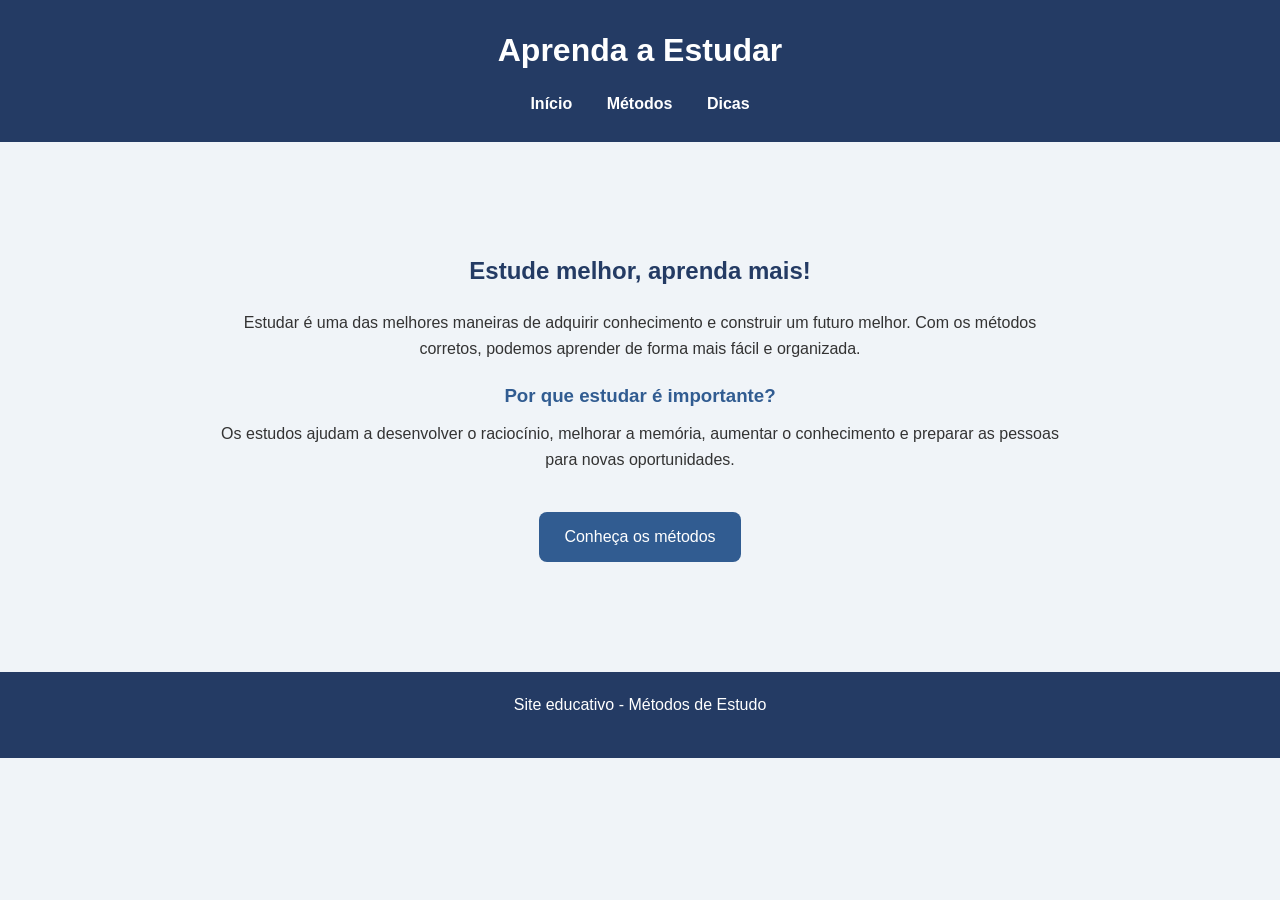
<file: index.html>
<!DOCTYPE html>
<html lang="pt-br">
<head>
    <meta charset="UTF-8">
    <meta name="viewport" content="width=device-width, initial-scale=1.0">
    <title>Métodos de Estudo</title>
    <link rel="stylesheet" href="style.css">
</head>
<body>

<header>
    <h1>Aprenda a Estudar</h1>
    <nav>
        <a href="index.html">Início</a>
        <a href="metodos.html">Métodos</a>
        <a href="dicas.html">Dicas</a>
    </nav>
</header>

<main class="inicio">
    <h2>Estude melhor, aprenda mais!</h2>

    <p>
        Estudar é uma das melhores maneiras de adquirir
        conhecimento e construir um futuro melhor.
        Com os métodos corretos, podemos aprender
        de forma mais fácil e organizada.
    </p>

    <h3>Por que estudar é importante?</h3>

    <p>
        Os estudos ajudam a desenvolver o raciocínio,
        melhorar a memória, aumentar o conhecimento
        e preparar as pessoas para novas oportunidades.
    </p>

    <a class="botao" href="metodos.html">
        Conheça os métodos
    </a>
</main>

<footer>
    <p>Site educativo - Métodos de Estudo</p>
</footer>

</body>
</html>
</file>
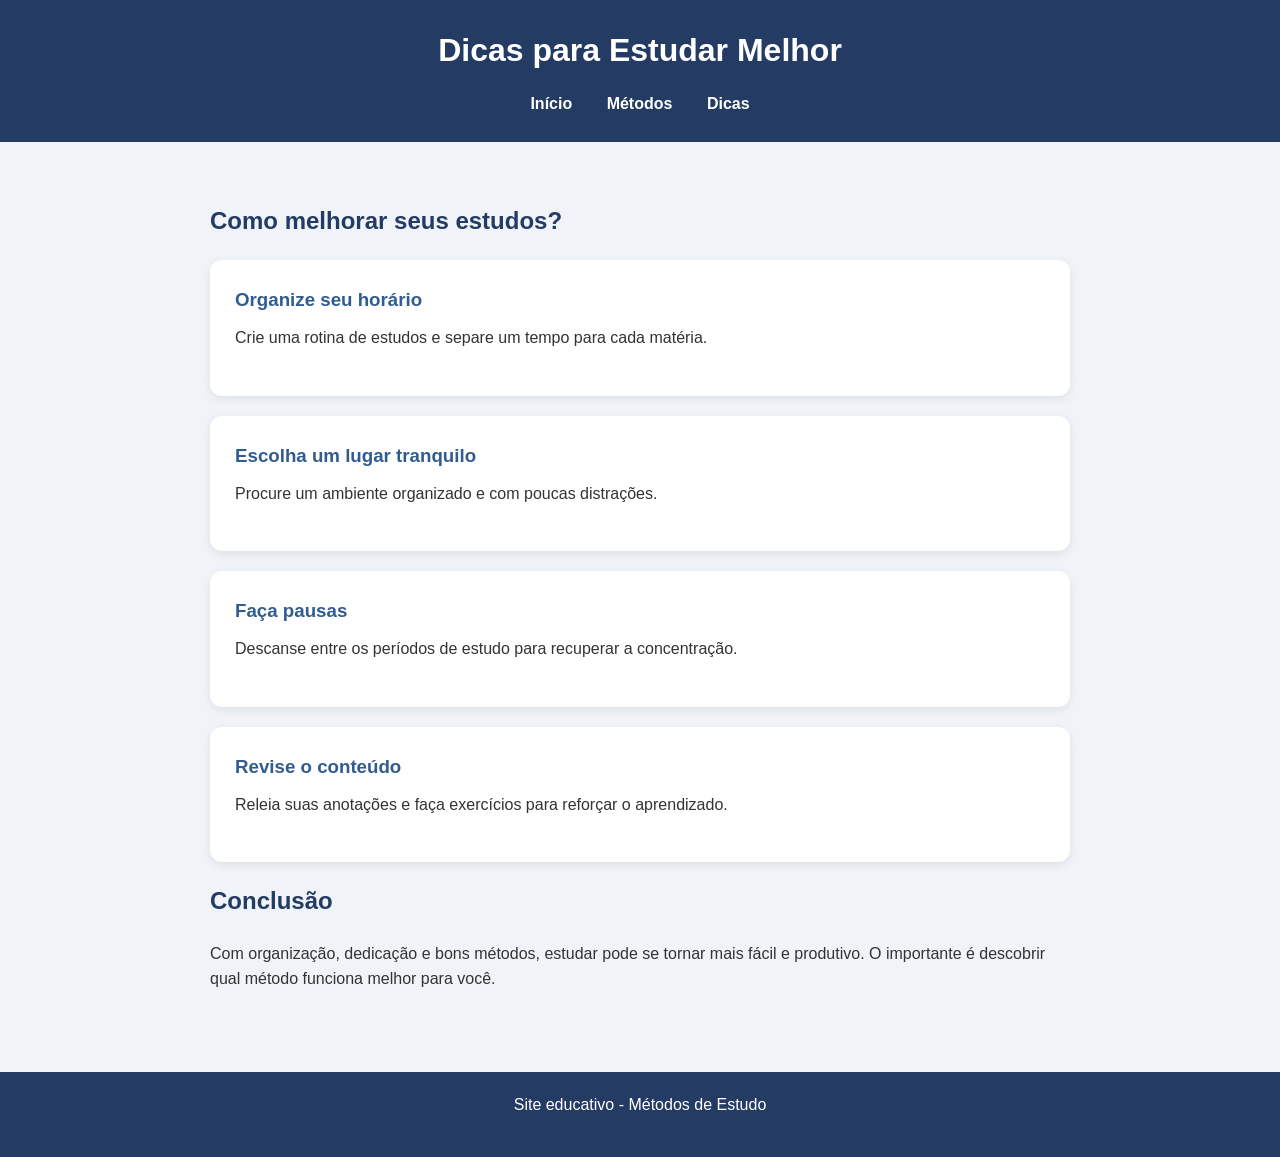
<file: dicas.html>
<!DOCTYPE html>
<html lang="pt-br">
<head>
    <meta charset="UTF-8">
    <meta name="viewport" content="width=device-width, initial-scale=1.0">
    <title>Dicas de Estudo</title>
    <link rel="stylesheet" href="style.css">
</head>
<body>

<header>
    <h1>Dicas para Estudar Melhor</h1>
    <nav>
        <a href="index.html">Início</a>
        <a href="metodos.html">Métodos</a>
        <a href="dicas.html">Dicas</a>
    </nav>
</header>

<main>
    <h2>Como melhorar seus estudos?</h2>

    <section class="card">
        <h3>Organize seu horário</h3>
        <p>Crie uma rotina de estudos e separe um tempo para cada matéria.</p>
    </section>

    <section class="card">
        <h3>Escolha um lugar tranquilo</h3>
        <p>Procure um ambiente organizado e com poucas distrações.</p>
    </section>

    <section class="card">
        <h3>Faça pausas</h3>
        <p>Descanse entre os períodos de estudo para recuperar a concentração.</p>
    </section>

    <section class="card">
        <h3>Revise o conteúdo</h3>
        <p>Releia suas anotações e faça exercícios para reforçar o aprendizado.</p>
    </section>

    <h2>Conclusão</h2>
    <p>
        Com organização, dedicação e bons métodos,
        estudar pode se tornar mais fácil e produtivo.
        O importante é descobrir qual método funciona
        melhor para você.
    </p>
</main>

<footer>
    <p>Site educativo - Métodos de Estudo</p>
</footer>

</body>
</html>
</file>
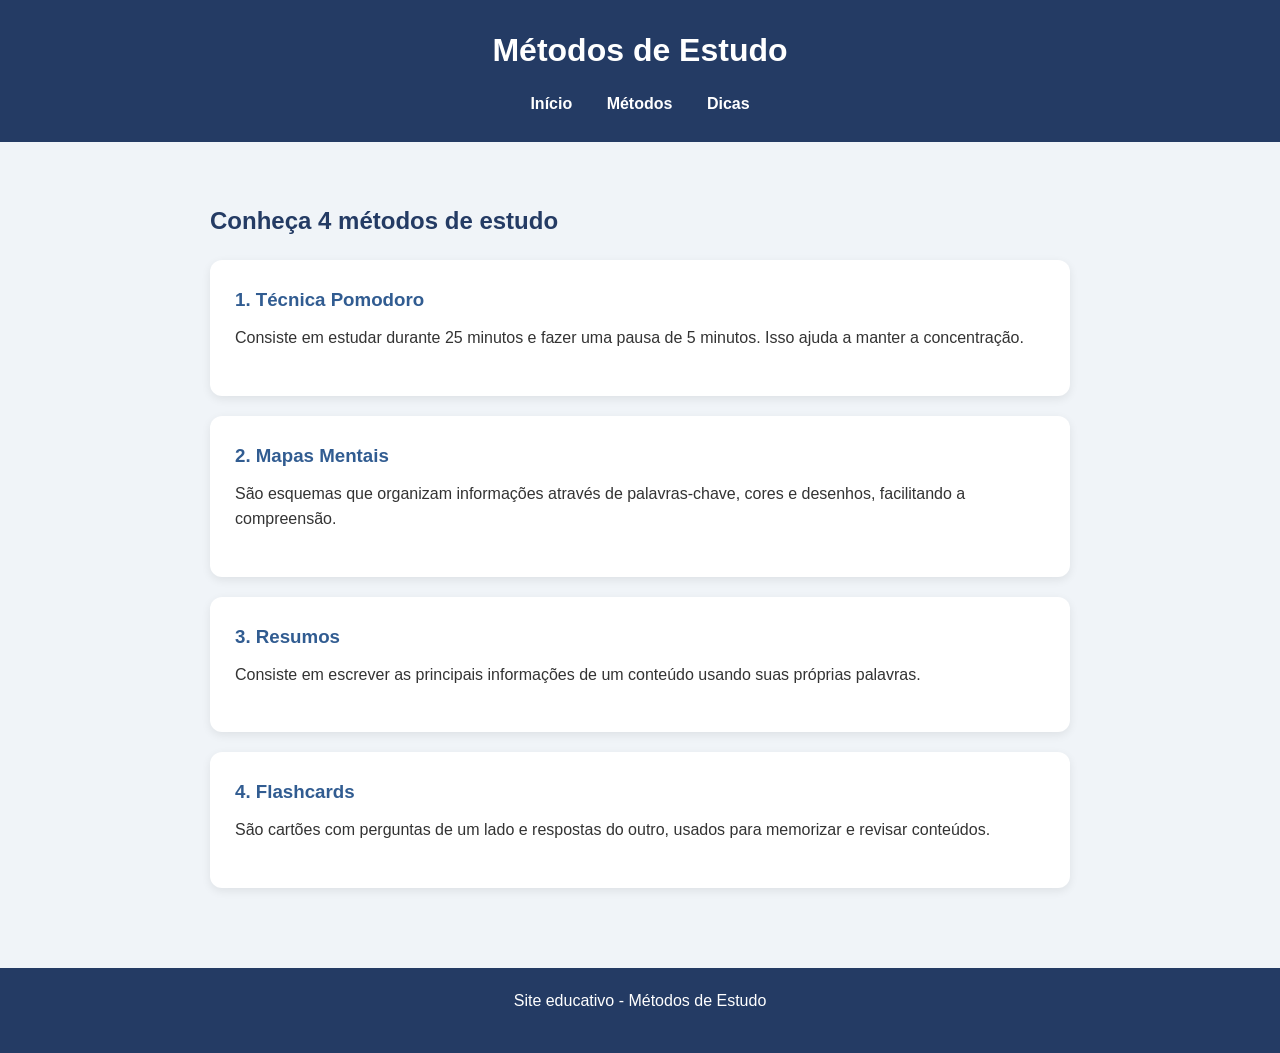
<file: metodos.html>
<!DOCTYPE html>
<html lang="pt-br">
<head>
    <meta charset="UTF-8">
    <meta name="viewport" content="width=device-width, initial-scale=1.0">
    <title>Métodos de Estudo</title>
    <link rel="stylesheet" href="style.css">
</head>
<body>

<header>
    <h1>Métodos de Estudo</h1>
    <nav>
        <a href="index.html">Início</a>
        <a href="metodos.html">Métodos</a>
        <a href="dicas.html">Dicas</a>
    </nav>
</header>

<main>
    <h2>Conheça 4 métodos de estudo</h2>

    <section class="card">
        <h3>1. Técnica Pomodoro</h3>
        <p>
            Consiste em estudar durante 25 minutos
            e fazer uma pausa de 5 minutos.
            Isso ajuda a manter a concentração.
        </p>
    </section>

    <section class="card">
        <h3>2. Mapas Mentais</h3>
        <p>
            São esquemas que organizam informações
            através de palavras-chave, cores e desenhos,
            facilitando a compreensão.
        </p>
    </section>

    <section class="card">
        <h3>3. Resumos</h3>
        <p>
            Consiste em escrever as principais
            informações de um conteúdo usando
            suas próprias palavras.
        </p>
    </section>

    <section class="card">
        <h3>4. Flashcards</h3>
        <p>
            São cartões com perguntas de um lado
            e respostas do outro, usados para
            memorizar e revisar conteúdos.
        </p>
    </section>
</main>

<footer>
    <p>Site educativo - Métodos de Estudo</p>
</footer>

</body>
</html>
</file>
<file: style.css>
/* Configurações gerais */
* {
    margin: 0;
    padding: 0;
    box-sizing: border-box;
}

body {
    font-family: Arial, sans-serif;
    background-color: #f0f4f8;
    color: #333;
    line-height: 1.6;
}

/* Cabeçalho */
header {
    background-color: #243b64;
    color: white;
    padding: 25px;
    text-align: center;
}

header h1 {
    margin-bottom: 15px;
}

/* Menu */
nav a {
    color: white;
    text-decoration: none;
    margin: 0 15px;
    font-weight: bold;
}

nav a:hover {
    color: #8ecae6;
}

/* Conteúdo */
main {
    max-width: 900px;
    margin: 40px auto;
    padding: 20px;
}

.inicio {
    text-align: center;
    padding: 70px 25px;
}

h2 {
    color: #243b64;
    margin-bottom: 20px;
}

h3 {
    color: #315c91;
    margin-bottom: 10px;
}

p {
    margin-bottom: 20px;
}

/* Cartões */
.card {
    background-color: white;
    padding: 25px;
    margin: 20px 0;
    border-radius: 12px;
    box-shadow: 0 3px 10px rgba(0,0,0,0.08);
    transition: 0.3s;
}

.card:hover {
    transform: translateY(-5px);
}

/* Botão */
.botao {
    display: inline-block;
    background-color: #315c91;
    color: white;
    padding: 12px 25px;
    border-radius: 8px;
    text-decoration: none;
    margin-top: 20px;
}

.botao:hover {
    background-color: #1d3557;
}

/* Rodapé */
footer {
    background-color: #243b64;
    color: white;
    text-align: center;
    padding: 20px;
    margin-top: 40px;
}

/* Celulares */
@media (max-width: 600px) {
    nav a {
        display: inline-block;
        margin: 5px;
    }

    main {
        margin: 15px auto;
    }

    .inicio {
        padding: 35px 15px;
    }
}
</file>
